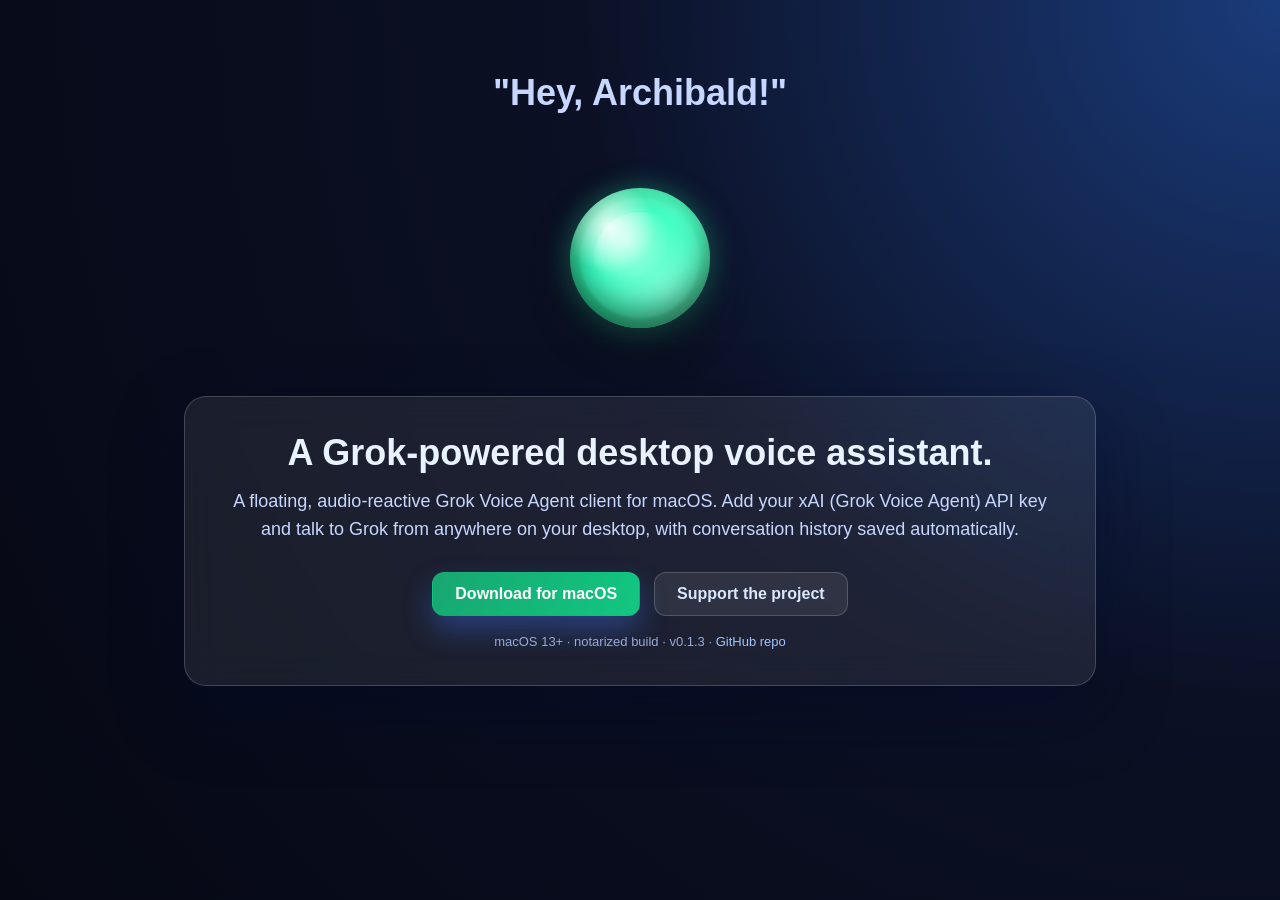
<file: docs/index.html>
<!doctype html>
<html lang="en">
  <head>
    <meta charset="utf-8" />
    <meta name="viewport" content="width=device-width, initial-scale=1" />
    <title>Archibald</title>
    <meta
      name="description"
      content="Archibald is a floating desktop voice assistant for macOS."
    />
    <link rel="stylesheet" href="./style.css" />
  </head>
  <body>
    <main class="page">
      <div class="greeting">"Hey, Archibald!"</div>
      <div class="orb-wrap" aria-hidden="true">
        <div class="orb"></div>
      </div>
      <header class="hero">
        <h1>A Grok-powered desktop voice assistant.</h1>
        <p class="subtitle">
          A floating, audio-reactive Grok Voice Agent client for macOS. Add your
          xAI (Grok Voice Agent) API key and talk to Grok from anywhere on your
          desktop, with conversation history saved automatically.
        </p>
        <div class="actions">
          <a
            class="button primary"
            href="https://github.com/jamesrisberg/archibald/releases/latest/download/Archibald.zip"
          >
            Download for macOS
          </a>
          <a
            class="button ghost"
            id="support-button"
            href="https://buy.stripe.com/6oU5kDfq5g512861bedwc00"
            rel="noopener"
            target="_blank"
          >
            Support the project
          </a>
        </div>
        <p class="note">
          macOS 13+ · notarized build · v0.1.3 ·
          <a class="link" href="https://github.com/jamesrisberg/archibald"
            >GitHub repo</a
          >
        </p>
      </header>
    </main>
  </body>
</html>
</file>
<file: docs/style.css>
*,
*::before,
*::after {
  box-sizing: border-box;
}

body {
  margin: 0;
  font-family:
    -apple-system, BlinkMacSystemFont, "SF Pro Text", "SF Pro Display",
    "Helvetica Neue", Helvetica, Arial, sans-serif;
  color: #e9f2ff;
  background: radial-gradient(
    circle at top right,
    #1a3b7a 0%,
    #0b1024 45%,
    #060814 100%
  );
  min-height: 100vh;
}

.link {
  color: #9fc4ff;
  text-decoration: none;
}

.link:hover {
  text-decoration: underline;
}

.page {
  max-width: 960px;
  margin: 0 auto;
  padding: 72px 24px 80px;
  display: flex;
  flex-direction: column;
  gap: 36px;
}

.hero {
  padding: 36px;
  border-radius: 22px;
  background: rgba(255, 255, 255, 0.08);
  backdrop-filter: blur(18px);
  border: 1px solid rgba(255, 255, 255, 0.18);
  box-shadow: 0 25px 70px rgba(3, 12, 40, 0.45);
  display: flex;
  flex-direction: column;
  align-items: center;
  overflow: hidden;
}

.greeting {
  font-size: 36px;
  font-weight: 600;
  color: #c7d7ff;
  margin: 0 0 28px;
  text-align: center;
}

.orb-wrap {
  position: static;
  width: 160px;
  height: 160px;
  pointer-events: none;
  display: grid;
  place-items: center;
  margin: 0 auto 22px;
}

.orb {
  width: 140px;
  height: 140px;
  border-radius: 50%;
  background:
    radial-gradient(
      circle at 28% 28%,
      rgba(255, 255, 255, 0.9),
      rgba(255, 255, 255, 0) 32%
    ),
    radial-gradient(circle at 70% 75%, #7affd3, #33ffbc 55%, #12c782 100%);
  box-shadow:
    0 18px 40px rgba(8, 30, 22, 0.45),
    inset 0 -18px 30px rgba(6, 45, 24, 0.7),
    inset 0 12px 18px rgba(255, 255, 255, 0.2),
    0 0 28px rgba(51, 255, 188, 0.35);
  transform-style: preserve-3d;
  animation: orb-float 5.5s ease-in-out infinite;
}

.orb::before,
.orb::after {
  content: "";
  position: absolute;
  inset: 10px;
  border-radius: 50%;
}

.orb::before {
  background: conic-gradient(
    from 120deg,
    rgba(80, 255, 200, 0.3),
    rgba(51, 255, 188, 0.45),
    rgba(140, 255, 210, 0.25),
    rgba(80, 255, 200, 0.3)
  );
  mix-blend-mode: screen;
  opacity: 0.4;
  filter: blur(1px);
  animation: orb-spin 9s linear infinite;
}

.orb::after {
  inset: 24px;
  background: radial-gradient(
    circle at 35% 30%,
    rgba(255, 255, 255, 0.8),
    rgba(255, 255, 255, 0) 50%
  );
  opacity: 0.7;
}

@keyframes orb-float {
  0%,
  100% {
    transform: translateY(0) translateZ(0) rotateX(0deg);
  }
  50% {
    transform: translateY(-10px) translateZ(8px) rotateX(6deg);
  }
}

@keyframes orb-spin {
  to {
    transform: rotate(360deg);
  }
}

.badge {
  display: inline-flex;
  align-items: center;
  padding: 6px 14px;
  font-size: 12px;
  letter-spacing: 0.2em;
  text-transform: uppercase;
  color: #9fc4ff;
  border: 1px solid rgba(159, 196, 255, 0.35);
  border-radius: 999px;
  margin-bottom: 18px;
}

h1 {
  font-size: 36px;
  line-height: 1.1;
  margin: 0 0 14px;
  text-align: center;
}

.subtitle {
  font-size: 18px;
  line-height: 1.6;
  margin: 0 0 28px;
  color: #c7d7ff;
  text-align: center;
}

.actions {
  display: flex;
  justify-content: center;
  gap: 14px;
  margin-bottom: 18px;
  align-self: center;
}

.button {
  display: inline-flex;
  align-items: center;
  justify-content: center;
  padding: 12px 22px;
  border-radius: 12px;
  font-weight: 600;
  text-decoration: none;
  border: 1px solid transparent;
  transition:
    transform 0.2s ease,
    box-shadow 0.2s ease,
    border 0.2s ease;
}

.button.primary {
  background: linear-gradient(120deg, #17a770, #12c782);
  color: #fff;
  box-shadow: 0 14px 28px rgba(66, 120, 255, 0.35);
}

.button.ghost {
  background: rgba(255, 255, 255, 0.08);
  border-color: rgba(255, 255, 255, 0.18);
  color: #dbe7ff;
}

.button:hover {
  transform: translateY(-1px);
}

.note {
  font-size: 13px;
  color: #98abd6;
  margin: 0;
  text-align: center;
}

.panel {
  border-radius: 20px;
  background: rgba(10, 20, 40, 0.6);
  border: 1px solid rgba(255, 255, 255, 0.08);
  padding: 28px 30px;
}

.panel h2 {
  margin: 0 0 12px;
  font-size: 20px;
}

.panel ul {
  list-style: none;
  padding: 0;
  margin: 0;
  display: grid;
  gap: 10px;
}

.panel li {
  padding-left: 20px;
  position: relative;
  color: #c7d7ff;
}

.panel li::before {
  content: "";
  width: 10px;
  height: 10px;
  border-radius: 50%;
  background: #5ba8ff;
  position: absolute;
  left: 0;
  top: 6px;
}

@media (max-width: 640px) {
  h1 {
    font-size: 28px;
  }

  .hero {
    padding: 28px;
  }

  .orb-wrap {
    position: static;
    width: 120px;
    height: 120px;
    margin: 0 0 18px;
  }

  .orb {
    width: 120px;
    height: 120px;
  }

  .actions {
    flex-direction: column;
  }
}
</file>
<file: web/style.css>
*,
*::before,
*::after {
  box-sizing: border-box;
}

body {
  margin: 0;
  font-family:
    -apple-system, BlinkMacSystemFont, "SF Pro Text", "SF Pro Display",
    "Helvetica Neue", Helvetica, Arial, sans-serif;
  color: #e9f2ff;
  background: radial-gradient(
    circle at top right,
    #1a3b7a 0%,
    #0b1024 45%,
    #060814 100%
  );
  min-height: 100vh;
}

.link {
  color: #9fc4ff;
  text-decoration: none;
}

.link:hover {
  text-decoration: underline;
}

.page {
  max-width: 960px;
  margin: 0 auto;
  padding: 72px 24px 80px;
  display: flex;
  flex-direction: column;
  gap: 36px;
}

.hero {
  padding: 36px;
  border-radius: 22px;
  background: rgba(255, 255, 255, 0.08);
  backdrop-filter: blur(18px);
  border: 1px solid rgba(255, 255, 255, 0.18);
  box-shadow: 0 25px 70px rgba(3, 12, 40, 0.45);
  display: flex;
  flex-direction: column;
  align-items: center;
  overflow: hidden;
}

.greeting {
  font-size: 36px;
  font-weight: 600;
  color: #c7d7ff;
  margin: 0 0 28px;
  text-align: center;
}

.orb-wrap {
  position: static;
  width: 160px;
  height: 160px;
  pointer-events: none;
  display: grid;
  place-items: center;
  margin: 0 auto 22px;
}

.orb {
  width: 140px;
  height: 140px;
  border-radius: 50%;
  background:
    radial-gradient(
      circle at 28% 28%,
      rgba(255, 255, 255, 0.9),
      rgba(255, 255, 255, 0) 32%
    ),
    radial-gradient(circle at 70% 75%, #7affd3, #33ffbc 55%, #12c782 100%);
  box-shadow:
    0 18px 40px rgba(8, 30, 22, 0.45),
    inset 0 -18px 30px rgba(6, 45, 24, 0.7),
    inset 0 12px 18px rgba(255, 255, 255, 0.2),
    0 0 28px rgba(51, 255, 188, 0.35);
  transform-style: preserve-3d;
  animation: orb-float 5.5s ease-in-out infinite;
}

.orb::before,
.orb::after {
  content: "";
  position: absolute;
  inset: 10px;
  border-radius: 50%;
}

.orb::before {
  background: conic-gradient(
    from 120deg,
    rgba(80, 255, 200, 0.3),
    rgba(51, 255, 188, 0.45),
    rgba(140, 255, 210, 0.25),
    rgba(80, 255, 200, 0.3)
  );
  mix-blend-mode: screen;
  opacity: 0.4;
  filter: blur(1px);
  animation: orb-spin 9s linear infinite;
}

.orb::after {
  inset: 24px;
  background: radial-gradient(
    circle at 35% 30%,
    rgba(255, 255, 255, 0.8),
    rgba(255, 255, 255, 0) 50%
  );
  opacity: 0.7;
}

@keyframes orb-float {
  0%,
  100% {
    transform: translateY(0) translateZ(0) rotateX(0deg);
  }
  50% {
    transform: translateY(-10px) translateZ(8px) rotateX(6deg);
  }
}

@keyframes orb-spin {
  to {
    transform: rotate(360deg);
  }
}

.badge {
  display: inline-flex;
  align-items: center;
  padding: 6px 14px;
  font-size: 12px;
  letter-spacing: 0.2em;
  text-transform: uppercase;
  color: #9fc4ff;
  border: 1px solid rgba(159, 196, 255, 0.35);
  border-radius: 999px;
  margin-bottom: 18px;
}

h1 {
  font-size: 36px;
  line-height: 1.1;
  margin: 0 0 14px;
  text-align: center;
}

.subtitle {
  font-size: 18px;
  line-height: 1.6;
  margin: 0 0 28px;
  color: #c7d7ff;
  text-align: center;
}

.actions {
  display: flex;
  justify-content: center;
  gap: 14px;
  margin-bottom: 18px;
  align-self: center;
}

.button {
  display: inline-flex;
  align-items: center;
  justify-content: center;
  padding: 12px 22px;
  border-radius: 12px;
  font-weight: 600;
  text-decoration: none;
  border: 1px solid transparent;
  transition:
    transform 0.2s ease,
    box-shadow 0.2s ease,
    border 0.2s ease;
}

.button.primary {
  background: linear-gradient(120deg, #17a770, #12c782);
  color: #fff;
  box-shadow: 0 14px 28px rgba(66, 120, 255, 0.35);
}

.button.ghost {
  background: rgba(255, 255, 255, 0.08);
  border-color: rgba(255, 255, 255, 0.18);
  color: #dbe7ff;
}

.button:hover {
  transform: translateY(-1px);
}

.note {
  font-size: 13px;
  color: #98abd6;
  margin: 0;
  text-align: center;
}

.panel {
  border-radius: 20px;
  background: rgba(10, 20, 40, 0.6);
  border: 1px solid rgba(255, 255, 255, 0.08);
  padding: 28px 30px;
}

.panel h2 {
  margin: 0 0 12px;
  font-size: 20px;
}

.panel ul {
  list-style: none;
  padding: 0;
  margin: 0;
  display: grid;
  gap: 10px;
}

.panel li {
  padding-left: 20px;
  position: relative;
  color: #c7d7ff;
}

.panel li::before {
  content: "";
  width: 10px;
  height: 10px;
  border-radius: 50%;
  background: #5ba8ff;
  position: absolute;
  left: 0;
  top: 6px;
}

@media (max-width: 640px) {
  h1 {
    font-size: 28px;
  }

  .hero {
    padding: 28px;
  }

  .orb-wrap {
    position: static;
    width: 120px;
    height: 120px;
    margin: 0 0 18px;
  }

  .orb {
    width: 120px;
    height: 120px;
  }

  .actions {
    flex-direction: column;
  }
}
</file>
